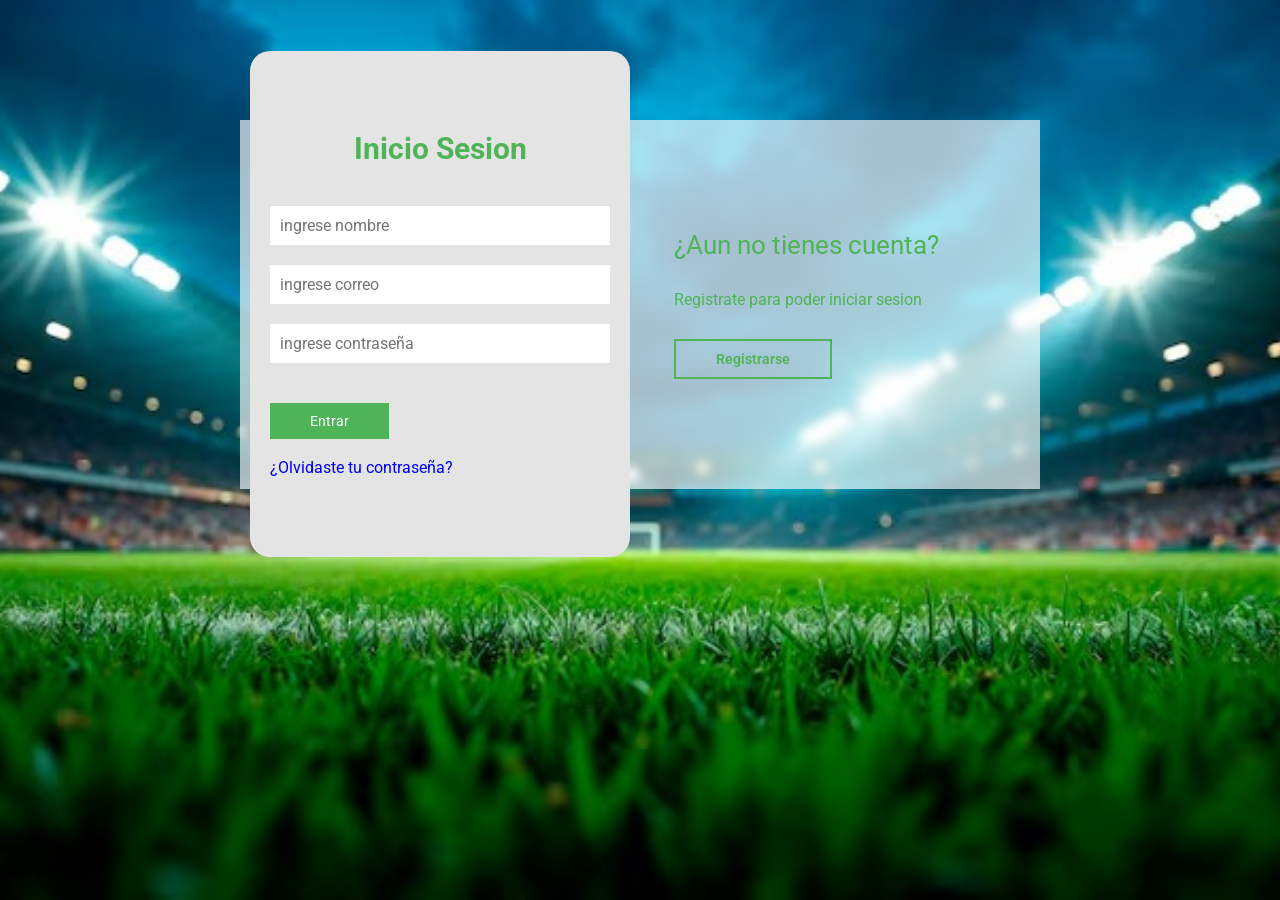
<file: html/contrato.html>
<!DOCTYPE html>
<html lang="en">
<head>
    <meta charset="UTF-8">
    <meta name="viewport" content="width=device-width, initial-scale=1.0">
    <title>GoalZone</title>
    <link rel="stylesheet" href="../css/contrato.css">
    <link rel="preconnect" href="https://fonts.googleapis.com">
    <link rel="preconnect" href="https://fonts.gstatic.com" crossorigin>
    <link href="https://fonts.googleapis.com/css2?family=Roboto:ital,wght@0,100..900;1,100..900&display=swap" rel="stylesheet">
</head>
<body>
    <main>
        <div class="caja-lider">
            <!--caja trasera-->
            <div class="CajaTrasera">
                <!--caja trasera de inicio-->
                <div class="CajaTraseraInicio">
                   <h3>¿Ya tienes cuenta?</h3>
                   <p>Inicia sesion para entrar a la pagina</p>
                   <button id="botonInicioSesion">Inicio Sesion</button>
                </div>
                <!--caja trasera de registro-->
                <div class="CajaTraseraRegistro">
                   <h3>¿Aun no tienes cuenta?</h3>
                   <p>Registrate para poder iniciar sesion</p>
                   <button id="botonRegistrarse">Registrarse</button>
                </div>
            </div>
        
            <!--caja de login y Registro-->
            <div class="CajaInicioRegistro">
                <!--formulario de inicio-->
                <form action="" class="FormularioInicio">
                    <h2>Inicio Sesion</h2>
                    <input type="text" placeholder="ingrese nombre" required>
                    <input id="correoInicio" type="email" placeholder="ingrese correo" required>
                    <input id="contraseñaInicio" type="password" placeholder="ingrese contraseña" required>
                    <button>Entrar</button>
                    <br><br>
                    <p>
                        <a href="#" id="recuperarContraseña">¿Olvidaste tu contraseña?</a>
                    </p>
                </form> 
                <!--formulario de registro-->
                <form action="" class="FormularioRegistro">
                    <h2>Registrarse</h2>
                    <input id="nombreRegistro" type="text" placeholder="ingrese nombre" required>
                    <input id="correoRegistro" type="email" placeholder="ingrese correo" required>
                    <input id="contraseñaRegistro" type="password" placeholder="ingrese contraseña" required>
                    <button>Registrarse</button>
                </form>
            </div>
        </div>
    </main>
    <script src="../js/contrato.js"></script>
</body>
</html>
</file>
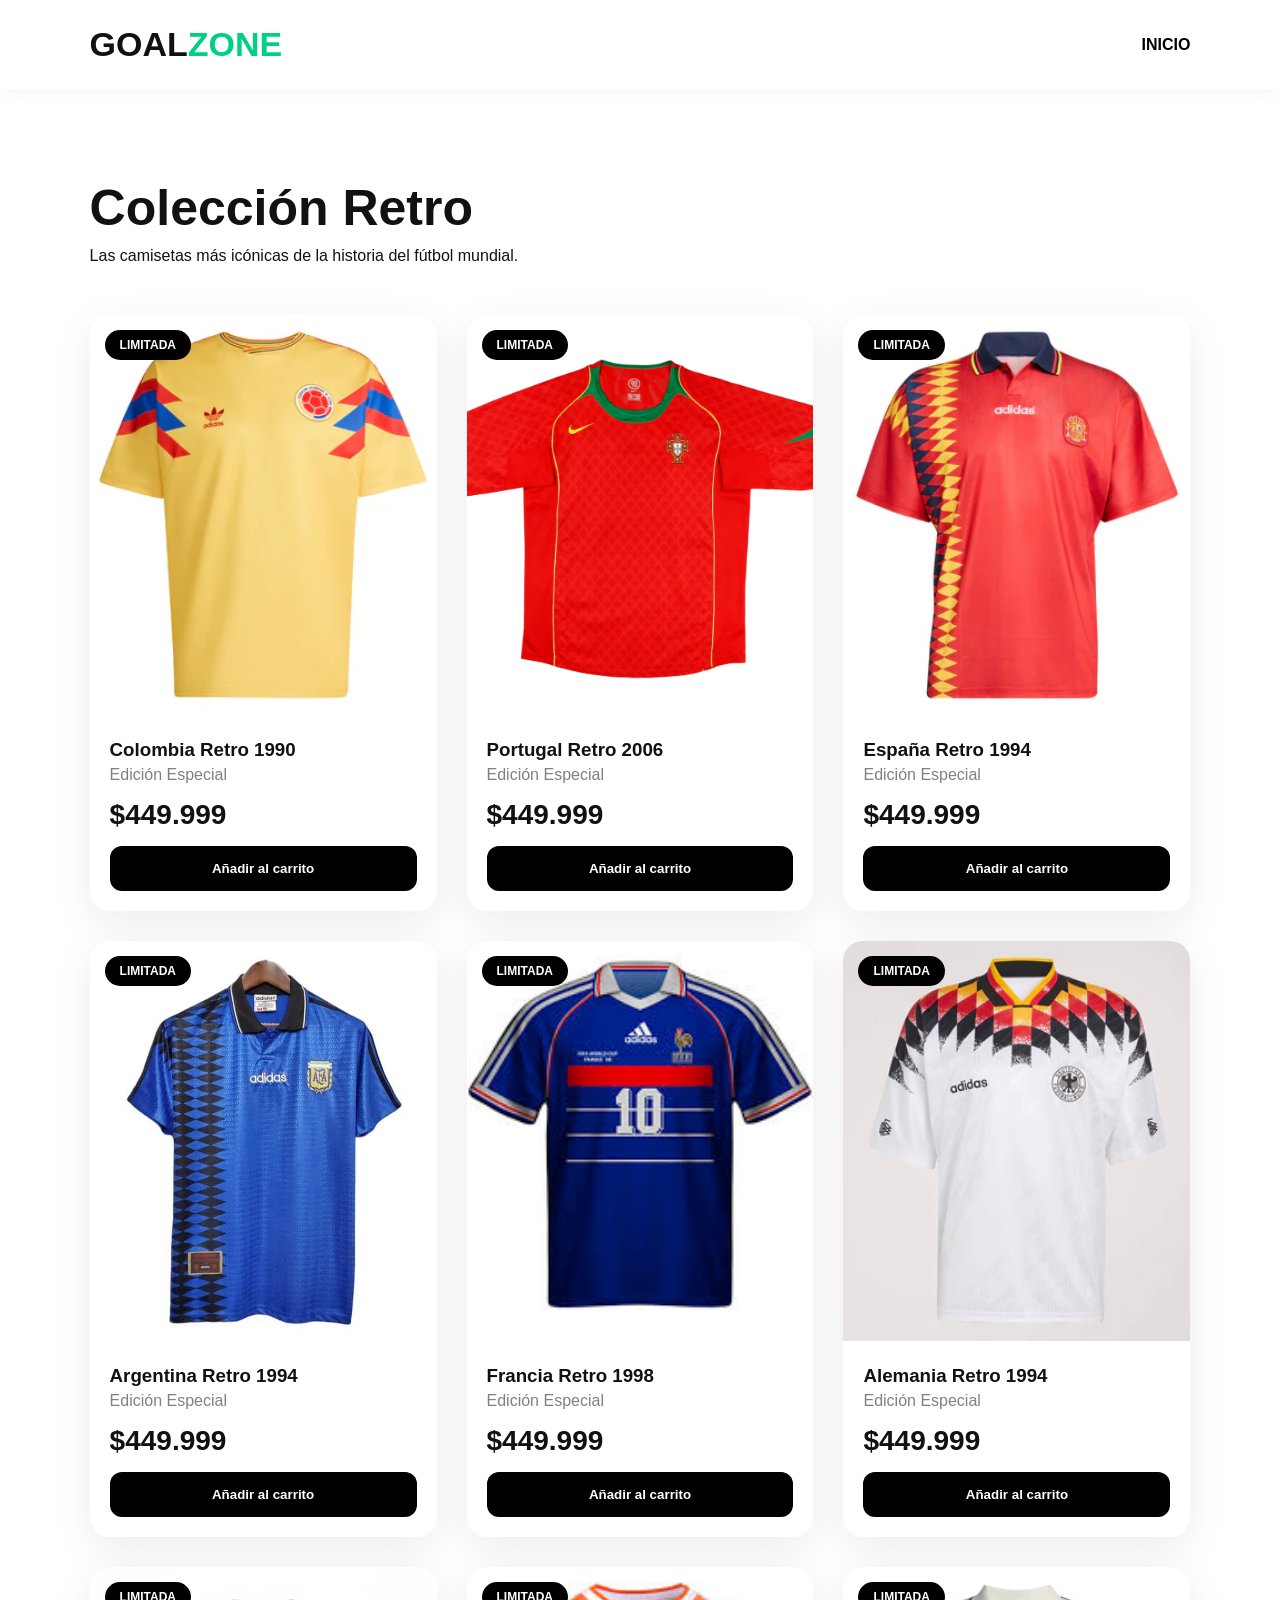
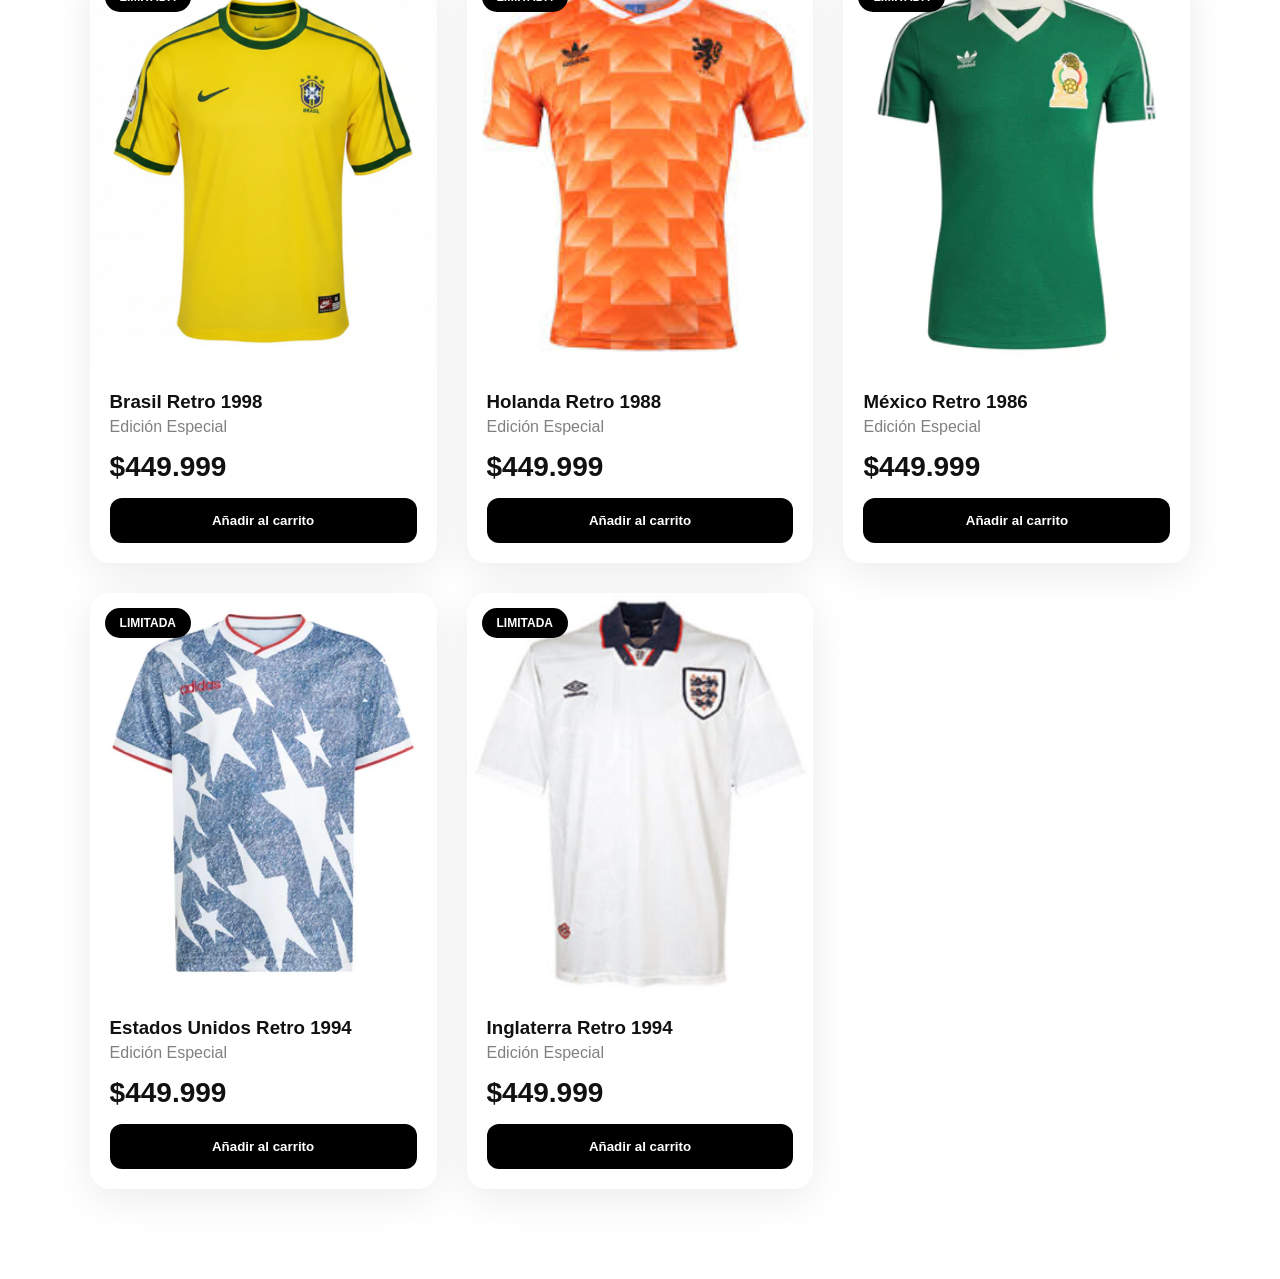
<file: HTML/retro.html>
<!DOCTYPE html>
<html lang="es">
<head>
<meta charset="UTF-8">
<meta name="viewport" content="width=device-width, initial-scale=1.0">
<title>Camisetas Retro | GOAL ZONE</title>
<link rel="stylesheet" href="../CSS/index.css">
</head>

<body>

<header class="header">
<nav class="navbar">

<div class="logo">
GOAL<span>ZONE</span>
</div>

<ul class="menu">
<li><a href="../HTML/index.html">INICIO</a></li>
</ul>

</nav>
</header>

<section class="featured">

<div class="section-title">
<h2>Colección Retro</h2>
<p>
Las camisetas más icónicas de la historia del fútbol mundial.
</p>
</div>

<div class="products">

<div class="card">
<div class="badge">LIMITADA</div>
<img src="../Imagenes/camiseta  colombia 1990.webp">
<h3>Colombia Retro 1990</h3>
<p class="category">Edición Especial</p>
<div class="price">$449.999</div>
<button>Añadir al carrito</button>
</div>

<div class="card">
<div class="badge">LIMITADA</div>
<img src="../Imagenes/camiseta portugal 2006.png">
<h3>Portugal Retro 2006</h3>
<p class="category">Edición Especial</p>
<div class="price">$449.999</div>
<button>Añadir al carrito</button>
</div>

<div class="card">
<div class="badge">LIMITADA</div>
<img src="../Imagenes/camiseta españa 1994.webp">
<h3>España Retro 1994</h3>
<p class="category">Edición Especial</p>
<div class="price">$449.999</div>
<button>Añadir al carrito</button>
</div>

<div class="card">
<div class="badge">LIMITADA</div>
<img src="../Imagenes/camiseta argentina 1994.jpg">
<h3>Argentina Retro 1994</h3>
<p class="category">Edición Especial</p>
<div class="price">$449.999</div>
<button>Añadir al carrito</button>
</div>

<div class="card">
<div class="badge">LIMITADA</div>
<img src="../Imagenes/camiseta francia 1998.jpg">
<h3>Francia Retro 1998</h3>
<p class="category">Edición Especial</p>
<div class="price">$449.999</div>
<button>Añadir al carrito</button>
</div>

<div class="card">
<div class="badge">LIMITADA</div>
<img src="../Imagenes/camiseta alemania 1994.webp">
<h3>Alemania Retro 1994</h3>
<p class="category">Edición Especial</p>
<div class="price">$449.999</div>
<button>Añadir al carrito</button>
</div>

<div class="card">
<div class="badge">LIMITADA</div>
<img src="../Imagenes/camiseta brazil 1998.webp">
<h3>Brasil Retro 1998</h3>
<p class="category">Edición Especial</p>
<div class="price">$449.999</div>
<button>Añadir al carrito</button>
</div>

<div class="card">
<div class="badge">LIMITADA</div>
<img src="../Imagenes/camiseta paises bajos 1988.jpg">
<h3>Holanda Retro 1988</h3>
<p class="category">Edición Especial</p>
<div class="price">$449.999</div>
<button>Añadir al carrito</button>
</div>

<div class="card">
<div class="badge">LIMITADA</div>
<img src="../Imagenes/camiseta  mexico 1986.webp">
<h3>México Retro 1986</h3>
<p class="category">Edición Especial</p>
<div class="price">$449.999</div>
<button>Añadir al carrito</button>
</div>

<div class="card">
<div class="badge">LIMITADA</div>
<img src="../Imagenes/camiseta estados unidos 1994.webp">
<h3>Estados Unidos Retro 1994</h3>
<p class="category">Edición Especial</p>
<div class="price">$449.999</div>
<button>Añadir al carrito</button>
</div>

<div class="card">
<div class="badge">LIMITADA</div>
<img src="../Imagenes/camiseta inglaterra 1994.jpg">
<h3>Inglaterra Retro 1994</h3>
<p class="category">Edición Especial</p>
<div class="price">$449.999</div>
<button>Añadir al carrito</button>
</div>

</div>

</section>

</body>
</html>
</file>
<file: css/contrato.css>
/* Selecciona TODOS los elementos de la página */
*{
    margin: 0; /* Elimina márgenes por defecto */
    padding: 0; /* Elimina rellenos por defecto */
    box-sizing: border-box; /* Incluye padding y border dentro del ancho y alto */
    text-decoration: none; /* Quita subrayados de enlaces */
    font-family: "Roboto", sans-serif; /* Fuente general */
}
body{
    background-image: url(../img/fondo_goalzone.jpeg); /* Imagen de fondo de la página */
    background-size: cover; /* La imagen cubre toda la pantalla */
    background-repeat: no-repeat; /* Evita que la imagen se repita */
    background-position: center; /* Centra la imagen */
    background-attachment: fixed; /* El fondo permanece fijo al hacer scroll */
}

main{
    width: 100%; /* Ocupa todo el ancho disponible */
    padding: 20px; /* Espacio interno de 20px */
    margin: auto; /* Centra el contenedor */
    margin-top: 100px; /* Lo separa 100px de la parte superior */
}

.caja-lider{
    width: 100%; /* Ocupa todo el ancho */
    max-width: 800px; /* Ancho máximo de 800px */
    margin: auto; /* Centra horizontalmente */
    position: relative; /* Permite posicionar elementos hijos respecto a este contenedor */
}

.CajaTrasera{
    width: 100%; /* Ocupa todo el ancho */
    padding: 10px 20px; /* Espaciado interno */
    display: flex; /* Activa Flexbox */
    justify-content: center; /* Centra los elementos horizontalmente */
    backdrop-filter: blur(5px); /* Aplica desenfoque al fondo */
    background-color: #ffffffa6; /* Color azul oscuro semitransparente */
}

.CajaTrasera div{
    margin: 100px 40px; /* Separación exterior */
    color: rgb(79, 180, 87); /* Color del texto */
    transition: all 500ms; /* Animación suave de medio segundo */
}

.CajaTrasera div p,
.CajaTrasera div button{
    margin-top: 30px; /* Espacio superior para párrafos y botones */
}

.CajaTrasera div h3{
    font-weight: 400; /* Grosor de la fuente */
    font-size: 26px; /* Tamaño del texto */
}

.CajaTrasera button{
    padding: 10px 40px; /* Espacio interno del botón */
    border: 2px solid rgb(79, 180, 87); /* Borde blanco */
    background: transparent; /* Fondo transparente */
    font-size: 14px; /* Tamaño del texto */
    font-weight: 600; /* Texto seminegrita */
    cursor: pointer; /* Cambia el cursor a mano */
    color: rgb(79, 180, 87); /* Color del texto */
    outline: none; /* Elimina borde azul al seleccionar */
    transition: all 300ms; /* Animación suave */
}

.CajaTrasera button:hover{
    background: #e6f1ff; /* Fondo blanco al pasar el mouse */
    color: #94a3b8; /* Color del texto al pasar el mouse */
}

/* Formularios de Login y Registro */

.CajaInicioRegistro{
    display: flex; /* Activa Flexbox */
    align-items: center; /* Centra verticalmente */
    width: 100%; /* Ancho completo */
    max-width: 380px; /* Máximo ancho */
    position: relative; /* Permite mover el contenedor */
    top: -185px; /* Lo desplaza hacia arriba */
    left: 10px; /* Lo mueve hacia la derecha */
    transition: left 500ms cubic-bezier(0.175, 0.885, 0.32, 1.275);
}

.CajaInicioRegistro form{
    width: 100%; /* Ocupa todo el ancho disponible */
    padding: 80px 20px; /* Espacio interno */
    background: #e4e4e4; /* Fondo azul oscuro */
    position: absolute; /* Posicionamiento libre */
    border-radius: 20px; /* Bordes redondeados */
}

.CajaInicioRegistro form h2{
    font-size: 30px; /* Tamaño del título */
    text-align: center; /* Centra el texto */
    margin-bottom: 20px; /* Espacio inferior */
    color: rgb(79, 180, 87); /* Color azul */
}

.CajaInicioRegistro form input{
    width: 100%; /* Ocupa todo el ancho */
    margin-top: 20px; /* Espacio superior */
    padding: 10px; /* Espacio interno */
    border: none; /* Sin borde */
    background: #ffffff; /* Fondo gris */
    font-size: 16px; /* Tamaño del texto */
    outline: none; /* Quita borde al seleccionar */
}

.CajaInicioRegistro form button{
    padding: 10px 40px; /* Espaciado interno */
    margin-top: 40px; /* Espacio superior */
    border: none; /* Sin borde */
    font-size: 14px; /* Tamaño del texto */
    background: rgb(79, 180, 87); /* Fondo blanco */
    color: rgb(255, 255, 255); /* Texto azul oscuro */
    cursor: pointer; /* Cursor tipo mano */
    outline: none; /* Elimina borde azul */
}

.FormularioInicio{
    opacity: 1; /* Totalmente visible */
    display: block; /* Se muestra */
}

.FormularioRegistro{
    display: none; /* Se oculta inicialmente */
}
/* Diseño adaptable para pantallas de 850px o menos */
@media screen and (max-width: 850px) {

    main{
        margin-top: 50px; /* Reduce el margen superior para móviles */
    }

    .CajaTrasera{
        max-width: 350px; /* Limita el ancho máximo */
        height: 300px; /* Altura fija de la caja */
        flex-direction: column; /* Los elementos pasan de horizontal a vertical */
        margin: auto; /* Centra la caja */
    }

    .CajaTrasera div{
        margin: 0px; /* Elimina márgenes */
        position: absolute; /* Permite superponer elementos */
    }

    /* Formularios de Login y Registro */

    .CajaInicioRegistro{
        top: -10px; /* Ajusta la posición vertical */
        left: -5px; /* Ajusta la posición horizontal */
        margin: auto; /* Centra el contenedor */
    }

    .CajaInicioRegistro form{
        position: relative; /* Permite que el formulario se adapte mejor en móviles */
    }
}
</file>
<file: CSS/index.css>
.modal-factura{
    position:fixed;
    inset:0;
    background:rgba(0,0,0,.75);
    display:none;
    justify-content:center;
    align-items:center;
    z-index:10001;
}

.factura-box{
    width:700px;
    max-width:90%;
    background:white;
    border-radius:20px;
    padding:25px;
    color:black;
}

#cerrarFactura{
    float:right;
    font-size:35px;
    cursor:pointer;
}

.factura-tabla{
    width:100%;
    border-collapse:collapse;
    margin-top:15px;
}

.factura-tabla th,
.factura-tabla td{
    border:1px solid #ddd;
    padding:10px;
    text-align:center;
}

.factura-tabla th{
    background:#00d084;
    color:white;
}

.total-factura{
    text-align:right;
    margin-top:20px;
    font-size:22px;
    font-weight:bold;
}
.pagos{
    display:grid;
    grid-template-columns:1fr 1fr;
    gap:10px;
    margin:20px 0;
}

.metodo-pago{
    padding:12px;
    border:none;
    border-radius:10px;
    background:#2a2a2a;
    color:white;
    cursor:pointer;
    transition:.3s;
}

.metodo-pago:hover{
    transform:scale(1.03);
}

.metodo-pago.activo{
    font-weight:bold;
    background:#00d084 ;
    color:white ;
}
.carrito-float{
    position: fixed;
    right: 25px;
    bottom: 25px;
    width: 65px;
    height: 65px;
    background: #00d084;
    border-radius: 50%;
    display: flex;
    justify-content: center;
    align-items: center;
    cursor: pointer;
    font-size: 30px;
    z-index: 999;
    box-shadow: 0 5px 20px rgba(0,0,0,.3);
}

#contadorCarrito{
    position: absolute;
    top: -5px;
    right: -5px;
    width: 25px;
    height: 25px;
    background: red;
    color: white;
    border-radius: 50%;
    display: flex;
    justify-content: center;
    align-items: center;
    font-size: 13px;
    font-weight: bold;
}
.modal-carrito{
    position:fixed;
    inset:0;

    background:rgba(0,0,0,.7);

    display:none;

    justify-content:center;
    align-items:center;

    z-index:10000;
}

.carrito-box{
    width:500px;
    max-width:90%;

    background:white;

    border-radius:20px;

    padding:25px;
}

.cerrar-carrito{
    float:right;
    font-size:35px;
    cursor:pointer;
}

.item{
    display:flex;
    justify-content:space-between;

    padding:12px 0;

    border-bottom:1px solid #ddd;
}

.pagos{
    display:grid;
    grid-template-columns:1fr 1fr;
    gap:10px;

    margin:20px 0;
}

.pagos button{
    padding:12px;
    border:none;
    background:#f1f1f1;
    border-radius:10px;
    cursor:pointer;
}

.btn-comprar{
    width:100%;
    padding:15px;

    border:none;

    background:#00d084;
    color:white;

    font-size:16px;
    font-weight:bold;

    border-radius:12px;

    cursor:pointer;
}
.modal-contacto{
    position: fixed;
    inset: 0;
    background: rgba(0,0,0,.75);
    display: none;
    justify-content: center;
    align-items: center;
    z-index: 9999;
    padding: 20px;
}

.contacto-box{
    position: relative;
    width: min(610px, 90vw);
    background: #111;
    border-radius: 20px;
    padding: 20px;
    box-shadow: 0 0 30px rgba(0,0,0,.5);
}

.contacto-box::before{
    content: "";
    position: absolute;
    inset: -2px;
    border-radius: 22px;
    border-color: white;
    border: groove;
}

@keyframes borderMove{
    from{
        background-position: 0% 50%;
    }
    to{
        background-position: 300% 50%;
    }
}

.contacto-box h2{
    text-align: center;
    color: white;
    margin-bottom: 20px;
    font-size: 28px;
}

.contactos{
    display: grid;
    grid-template-columns: repeat(2, 1fr);
    gap: 10px;
}

.persona{
    background: #1a1a1a;
    padding: 12px;
    border-radius: 15px;
    text-align: center;
    width: 100%;
    transition: .3s;
}

.persona:hover{
    transform: translateY(-4px);
}

.persona img{
    width: 55px;
    height: 55px;
    border-radius: 50%;
    object-fit: cover;
    border: 2px solid #00d084;
    margin-bottom: 8px;
}

.persona h3{
    color: white;
    font-size: 14px;
    margin-bottom: 4px;
}

.persona p{
    color: #00d084;
    font-size: 12px;
    margin-bottom: 4px;
}

.persona span{
    color: #ccc;
    font-size: 11px;
}

.cerrar{
    position: absolute;
    top: 10px;
    right: 15px;
    color: white;
    font-size: 28px;
    cursor: pointer;
}

@media (max-width: 600px){
    .contactos{
        grid-template-columns: 1fr;
    }

    .contacto-box{
        width: 95vw;
    }
}
:root{
--dark:#0b0b0f;
--gray:#8f939c;
--light:#f8f9fc;
--accent:#00d084;
}

*{
margin:0;
padding:0;
box-sizing:border-box;
font-family:'Inter',sans-serif;
}

body{
background:white;
color:#111;
}

.topbar{
background:black;
color:white;
padding:12px;
text-align:center;
font-size:13px;
letter-spacing:1px;
}

.navbar{
display:flex;
justify-content:space-between;
align-items:center;
padding:25px 7%;
background:white;
position:sticky;
top:0;
z-index:1000;
box-shadow:0 2px 20px rgba(0,0,0,.05);
}

.logo{
font-size:34px;
font-weight:900;
}

.logo span{
color:var(--accent);
}

.menu{
display:flex;
gap:30px;
list-style:none;
}

.menu a{
text-decoration:none;
color:black;
font-weight:600;
}

.actions{
display:flex;
gap:10px;
}

.actions input{
padding:12px;
border:1px solid #ddd;
border-radius:10px;
}

.hero{
height:92vh;
background:
linear-gradient(rgba(0,0,0,.55),rgba(0,0,0,.55)),
url("../Imagenes/PORTADA\ DE\ LA\ PAGINA.PNG");
background-size:cover;
background-position:center;
display:flex;
align-items:center;
padding:0 8%;
}

.hero-content{
max-width:700px;
color:white;
}

.hero-content span{
letter-spacing:3px;
font-weight:600;
}

.hero-content h1{
font-size:88px;
line-height:.95;
margin:20px 0;
font-weight:900;
}

.hero-content p{
font-size:20px;
line-height:1.8;
margin-bottom:40px;
}

.hero-buttons{
display:flex;
gap:15px;
}

.primary{
background:white;
color:black;
padding:18px 35px;
border:none;
font-weight:700;
cursor:pointer;
}

.secondary{
background:transparent;
border:2px solid white;
color:white;
padding:18px 35px;
cursor:pointer;
}

.benefits{
display:grid;
grid-template-columns:repeat(4,1fr);
padding:60px 7%;
background:#fafafa;
text-align:center;
}

.benefits h3{
margin-bottom:10px;
}

.featured{
padding:90px 7%;
}

.section-title{
margin-bottom:50px;
}

.section-title h2{
font-size:50px;
margin-bottom:10px;
}

.products{
display:grid;
grid-template-columns:repeat(auto-fit,minmax(300px,1fr));
gap:30px;
}

.card{
position:relative;
background:white;
border-radius:20px;
overflow:hidden;
box-shadow:0 10px 40px rgba(0,0,0,.08);
transition:.4s;
}

.card:hover{
transform:translateY(-10px);
}

.card img{
width:100%;
height:400px;
object-fit:cover;
}

.badge{
position:absolute;
top:15px;
left:15px;
background:black;
color:white;
padding:8px 15px;
font-size:12px;
font-weight:700;
border-radius:30px;
}

.card h3{
padding:20px 20px 5px;
}

.category{
padding:0 20px;
color:gray;
}

.price{
padding:15px 20px;
font-size:28px;
font-weight:800;
}

.card button{
margin:0 20px 20px;
width:calc(100% - 40px);
padding:15px;
border:none;
background:black;
color:white;
font-weight:700;
cursor:pointer;
border-radius:12px;
}

.promo{
padding:100px 7%;
}

.promo-box{
background:linear-gradient(135deg,#000,#1a1a1a);
padding:100px;
color:white;
border-radius:30px;
text-align:center;
}

.promo-box h2{
font-size:60px;
margin-bottom:20px;
}

.promo-box button{
margin-top:25px;
padding:16px 35px;
border:none;
font-weight:700;
transition: all 0.5s ease;
border-radius: 25px;
}
.promo-box button:hover{
    transform: scaleY(10px);
    background-color: black;
    color: white;
    border: 2px solid white;
    cursor: pointer;
}

footer{
background:#0b0b0f;
color:white;
margin-top:80px;
}

.footer-grid{
display:grid;
grid-template-columns:repeat(4,1fr);
padding:70px 7%;
gap:40px;
}

.footer-grid a{
display:block;
color:#bdbdbd;
text-decoration:none;
margin-top:12px;
}

.copyright{
text-align:center;
padding:25px;
border-top:1px solid rgba(255,255,255,.1);
}

@media(max-width:900px){

.menu{
display:none;
}

.hero-content h1{
font-size:55px;
}

.benefits{
grid-template-columns:1fr 1fr;
gap:30px;
}

.footer-grid{
grid-template-columns:1fr;
}
}
</file>
